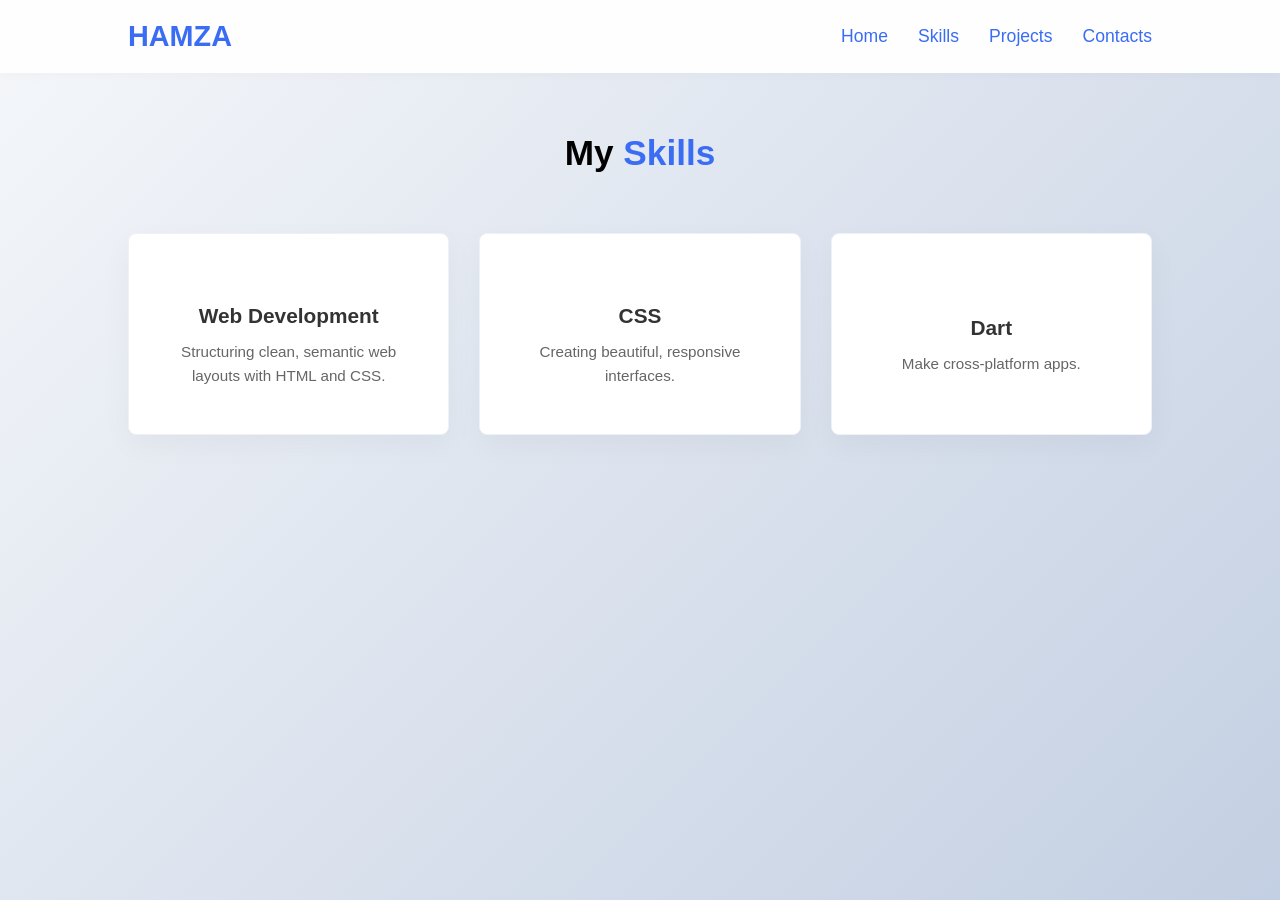
<file: skills.html>
<!DOCTYPE HTML>
<html lang="en">

<head>
    <meta charset="UTF-8">
    <meta name="viewport" content="width=device-width, initial-scale=1.0">
    <title>My Skills - Portfolio</title>
    <link rel="stylesheet" href="style.css">
    <link rel="stylesheet" href="https://cloudflare.com">
</head>

<body>
    <header>
        <a href="index.html" class="logo">Hamza</a>
        <nav class="navigation">
            <a href="index.html">Home</a>
            <a href="skills.html">Skills</a>
            <a href="index.html#projects">Projects</a>
            <a href="index.html#contacts">Contacts</a>
        </nav>
    </header>

    <section class="skills-section">
        <h2 class="section-title">My <span>Skills</span></h2>

        <div class="skills-container">
            <a class="skill-card">
                <i class="fas fa-code"></i>
                <h3>Web Development</h3>
                <p>Structuring clean, semantic web layouts with HTML and CSS.</p>
            </a>

            <a class="skill-card">
                <i class="fab fa-css3-alt"></i>
                <h3>CSS</h3>
                <p>Creating beautiful, responsive interfaces.</p>
            </a>

            <a class="skill-card">
                <i class="fab fa-js-square"></i>
                <h3>Dart</h3>
                <p>Make cross-platform apps.</p>
            </a>
        </div>
    </section>
</body>

</html>
</file>
<file: style.css>
*{
margin: 0;
padding: 0;
box-sizing: border-box;
}

body {
    font-family: 'Poppins', sans-serif;
    background: linear-gradient(135deg, #f5f7fa 0%, #c3cfe2 100%);
    min-height: 100vh;
}

header {
    background-color: #fefefe;
    width: 100%;
    z-index: 999;
    display: flex;
    justify-content: space-between;
    align-items: center;
    flex-wrap: wrap;
    padding: 20px 10%;
    box-shadow: 0 4px 10px rgba(0, 0, 0, 0.02);
}

.logo {
    text-decoration: none;
    color: #3a6cf4;
    text-transform: uppercase;
    font-weight: 700;
    font-size: 1.8em;
}

.navigation {
    display: flex;
    justify-content: center;
    align-items: center;
    flex-wrap: wrap;
    gap: 30px;
}

.navigation a {
    text-decoration: none;
    color: #3a6cf4;
    font-weight: 500;
    font-size: 1.1em;
    transition: color 0.3s ease;
}

.navigation a:hover {
    color: #001cfc;
}

.main {
    width: 100%;
    min-height: 100vh;
    display: flex;
    flex-direction: column;
    justify-content: center;
    align-items: flex-start;
    padding: 20px 10%;
}

.main h2 {
    font-size: 2.5em;
    margin-bottom: 10px;
    line-height: 1.3;
}

.main h2 span {
    color: #3a6cf4;
}

.main h3 {
    font-size: 1.5em;
    margin-bottom: 20px;
    color: #555555;
}

.main-btn {
    display: inline-block;
    background-color: #3a6cf4;
    color: #ffffff;
    text-decoration: none;
    padding: 10px 30px;
    border-radius: 5px;
    font-weight: 600;
    margin-bottom: 30px;
    transition: background-color 0.3s ease, transform 0.2s ease;
}

.main-btn:hover {
    background-color: #001cfc;
    transform: translateY(-2px);
}

.social-icons {
    display: flex;
    gap: 20px;
}

.social-icons a {
    color: #3a6cf4;
    font-size: 1.8em;
    transition: color 0.3s ease, transform 0.2s ease;
}

.social-icons a:hover {
    color: #001cfc;
    transform: scale(1.1);
}

.skills-section {
    padding: 60px 10%;
    display: flex;
    flex-direction: column;
    align-items: center;
}

.skills-section .section-title {
    font-size: 2.2em;
    margin-bottom: 20px;
}

.skills-section .section-title span {
    color: #3a6cf4;
}

.skills-container {
    display: flex;
    flex-wrap: wrap;
    justify-content: center;
    gap: 30px;
    padding: 40px 0;
    width: 100%;
    max-width: 1300px;
}

.skill-card {
    display: flex;
    flex-direction: column;
    align-items: center;
    justify-content: center;
    background-color: #ffffff;
    border: 1px solid #eef2f7;
    padding: 45px 30px;
    border-radius: 8px;
    min-width: 320px;
    flex: 1;
    max-width: 360px;
    text-align: center;
    text-decoration: none;
    color: inherit;
    box-shadow: 0 10px 30px rgba(0, 0, 0, 0.04);
    transition: transform 0.3s ease, box-shadow 0.3s ease, border-color 0.3s ease;
}

.skill-card:hover {
    border-color: #3a6cf4;
    transform: translateY(-5px);
    box-shadow: 0 15px 35px rgba(58, 108, 244, 0.1);
}

.skill-card i {
    font-size: 4.5em;
    color: #3a6cf4;
    margin-bottom: 25px;
}

.skill-card h3 {
    font-size: 1.3em;
    font-weight: 600;
    margin-bottom: 12px;
    color: #333333;
}

.skill-card p {
    font-size: 0.95em;
    color: #666666;
    line-height: 1.6;
}

.project {
    background-color: #2a2626;
    padding: 60px 10%;
    display: flex;
    flex-direction: column;
    align-items: center;
}

.project .title {
    font-size: 2.3em;
    color: #ffffff;
    margin-bottom: 40px;
    font-weight: 600;
}

.project .content {
    display: flex;
    flex-wrap: wrap;
    justify-content: center;
    gap: 30px;
    width: 100%;
    max-width: 1200px;
}

.project-card {
    background-color: #1a1818;
    border-radius: 8px;
    overflow: hidden;
    width: 340px;
    display: flex;
    text-decoration: none;
    color: inherit;
    flex-direction: column;
    box-shadow: 0 4px 15px rgba(0, 0, 0, 0.2);
    transition: transform 0.3s ease, box-shadow 0.3s ease;
}

.project-card:hover {
    transform: translateY(-5px);
    box-shadow: 0 8px 25px rgba(0, 0, 0, 0.35);
}

.project-image {
    width: 100%;
    height: 200px;
    overflow: hidden;
}

.project-image img {
    width: 100%;
    height: 100%;
    object-fit: cover;
}

.project-info {
    padding: 20px;
    text-align: center;
}

.project-title {
    font-size: 1.15em;
    font-weight: 500;
    color: #ffffff;
}
</file>
